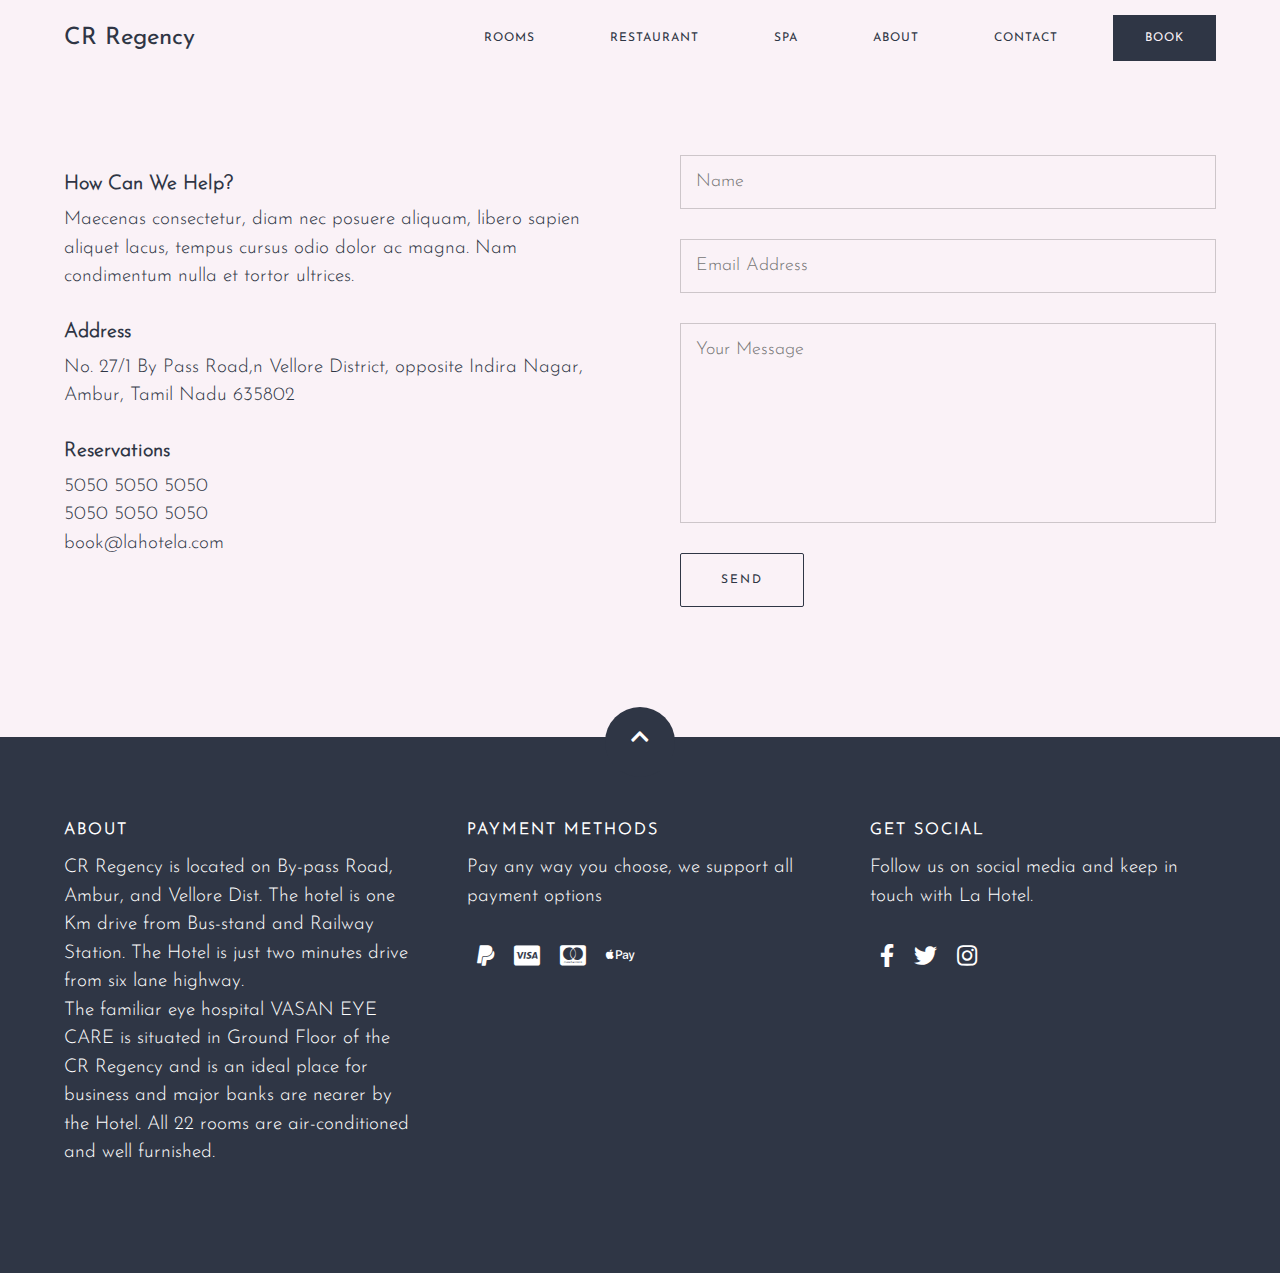
<file: cr regency/contact.html>
<!DOCTYPE html>
<html lang="en">

<head>
    <meta charset="UTF-8">
    <meta name="viewport" content="width=device-width, initial-scale=1.0">
    <title>Contact - CR Regency</title>
    <link rel="stylesheet" href="https://cdnjs.cloudflare.com/ajax/libs/font-awesome/5.14.0/css/all.min.css">
    <link rel="stylesheet" href="style.css">
    <link rel="icon" type="image" href="./images/crregencyicon.png">
</head>

<body>
    <!-- NAVBAR -->
    <div class="container">
        <nav class="navbar">
            <a class="logo" href="index.html">CR Regency</a>
            <input type="checkbox" id="check">
            <label for="check">
                <i class="fas fa-bars" id="open"></i>
                <i class="fas fa-times" id="close"></i>
            </label>
            <ul class="nav-list">
                <li class="nav-item"><a href="rooms.html" class="nav-link">Rooms</a></li>
                <li class="nav-item"><a href="restaurant.html" class="nav-link">Restaurant</a></li>
                <li class="nav-item"><a href="spa.html" class="nav-link">Spa</a></li>
                <li class="nav-item"><a href="about.html" class="nav-link">About</a></li>
                <li class="nav-item"><a href="contact.html" class="nav-link">Contact</a></li>
                <li class="nav-item"><a href="rooms.html" class="nav-link book-btn">Book</a></li>
            </ul>
        </nav>
    </div>

    <!-- CONTACT SECTION -->
    <section id="contact" class="contact">
        <div class="container">
            <div class="row">
                <div class="col-2">
                    <div>
                        <h3>How Can We Help?</h3>
                        <p>Maecenas consectetur, diam nec posuere aliquam, libero sapien aliquet lacus, tempus cursus
                            odio dolor ac magna. Nam condimentum nulla et tortor ultrices.</p>
                    </div>
                    <div>
                        <h3>Address</h3>
                        <p>No. 27/1 By Pass Road,n Vellore District, opposite Indira Nagar, Ambur, Tamil Nadu 635802</p>
                    </div>
                    <div>
                        <h3>Reservations</h3>
                        <p>5050 5050 5050</p>
                        <p>5050 5050 5050</p>
                        <p>book@lahotela.com</p>
                    </div>
                </div>
                <div class="col-2">
                    <form>
                        <input type="text" placeholder="Name" required>
                        <input type="email" placeholder="Email Address" required>
                        <textarea row="20" cols="20" placeholder="Your Message" required></textarea>
                        <button class="btn btn-white">Send</button>
                    </form>
                </div>
            </div>
        </div>
    </section>

    <!-- FOOTER SECTION -->
    <footer>
        <div class="container">
            <div class="back-to-top">
                <a href="#contact"><i class="fas fa-chevron-up"></i></a>
            </div>
            <div class="footer__content row">
                <div class="col-3">
                    <h4>About</h4>
                    <p>CR Regency is located on By-pass Road, Ambur, and Vellore Dist. The hotel is one Km drive from Bus-stand and Railway Station. The Hotel is just two minutes drive from six lane highway.

                        <br/>The familiar eye hospital VASAN EYE CARE is situated in Ground Floor of the CR Regency and is an ideal place for business and major banks are nearer by the Hotel.
                        
                        All 22 rooms are air-conditioned and well furnished.</p>
                </div>
                <div class="col-3">
                    <h4>Payment Methods</h4>
                    <p>Pay any way you choose, we support all payment options</p>
                    <ul class="payment-methods">
                        <li>
                            <a href="#">
                                <i class="fab fa-paypal"></i>
                            </a>
                        </li>
                        <li>
                            <a href="#">
                                <i class="fab fa-cc-visa"></i>
                            </a>
                        </li>
                        <li>
                            <a href="#">
                                <i class="fab fa-cc-mastercard"></i>
                            </a>
                        </li>
                        <li>
                            <a href="#">
                                <i class="fab fa-apple-pay"></i>
                            </a>
                        </li>
                    </ul>
                </div>
                <div class="col-3">
                    <h4>Get Social</h4>
                    <p>Follow us on social media and keep in touch with La Hotel.</p>
                    <ul class="social-icons">
                        <li>
                            <a href="#">
                                <i class="fab fa-facebook-f"></i>
                            </a>
                        </li>
                        <li>
                            <a href="#">
                                <i class="fab fa-twitter"></i>
                            </a>
                        </li>
                        <li>
                            <a href="#">
                                <i class="fab fa-instagram"></i>
                            </a>
                        </li>
                        <li>
                            <a href="#">
                                <i class="fab fa-tripadvisor"></i>
                            </a>
                        </li>
                    </ul>
                </div>
            </div>
        </div>
    </footer>
</body>

</html>
</file>
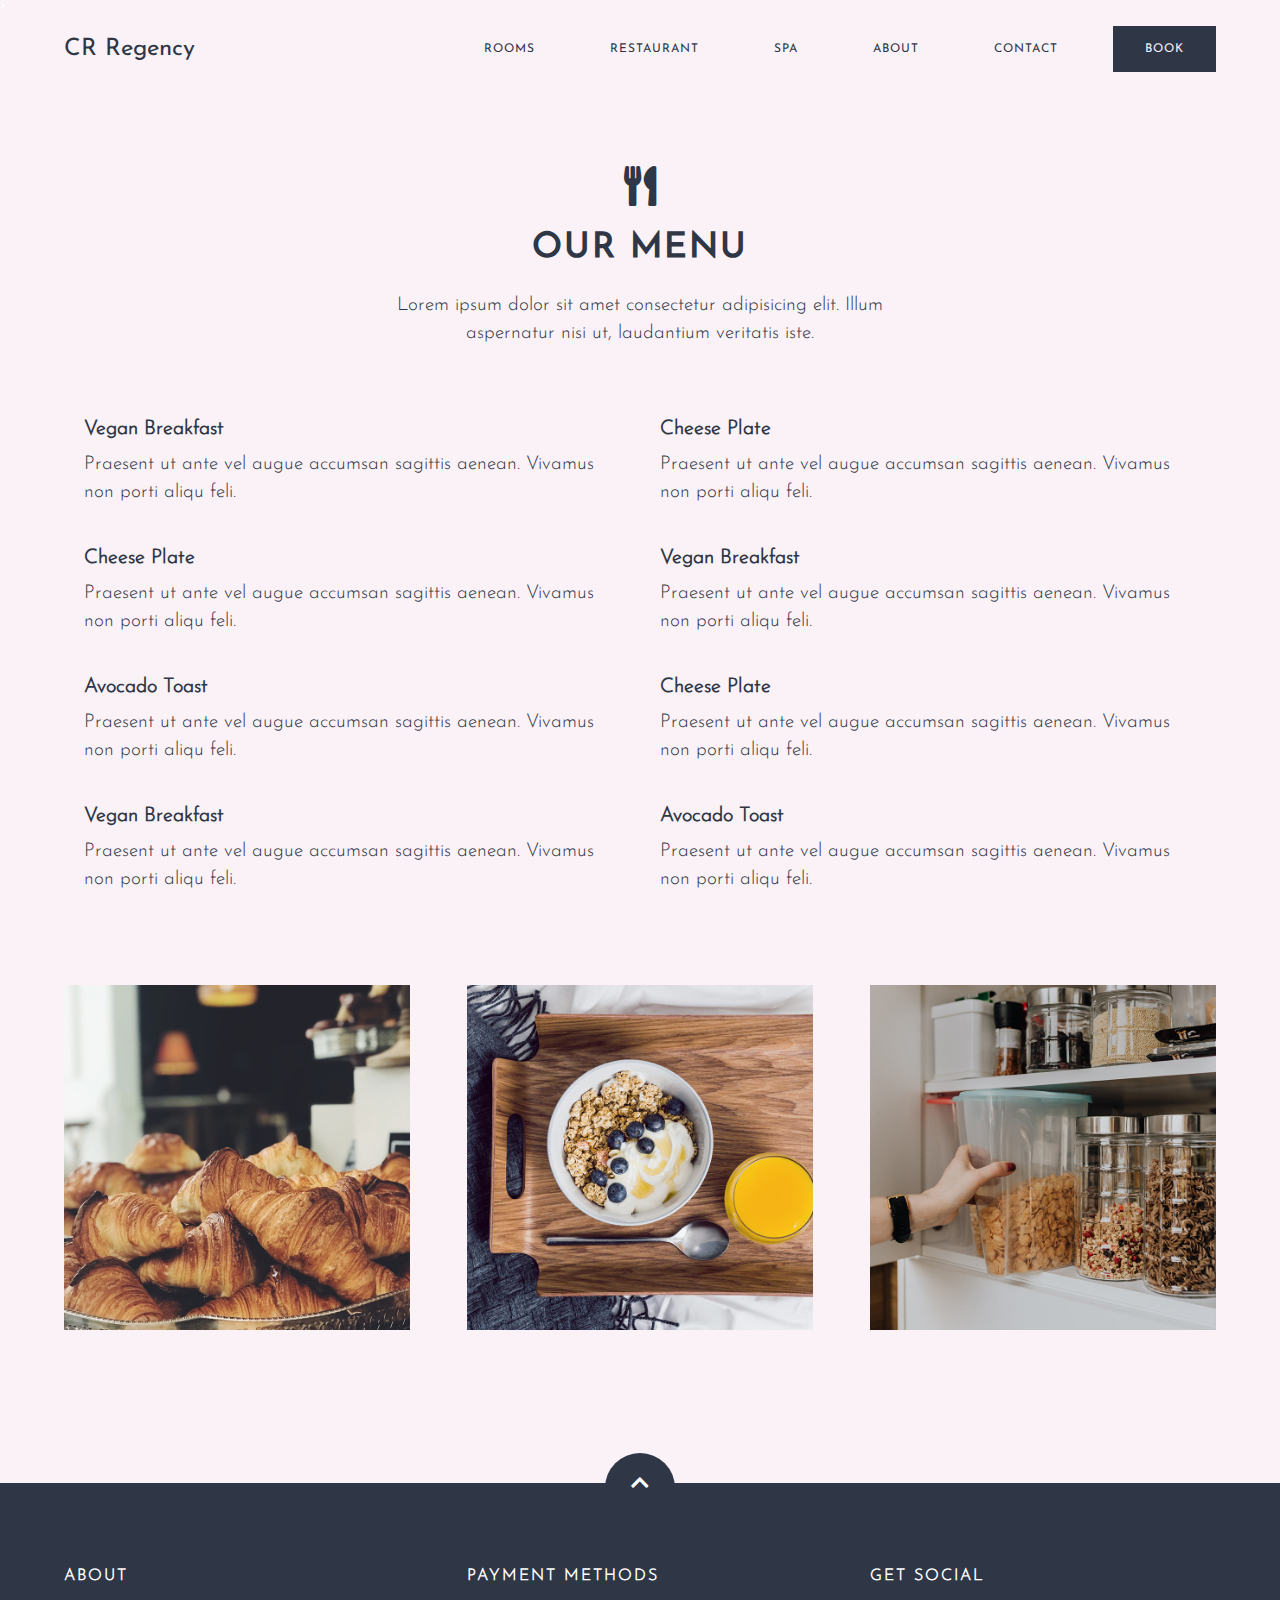
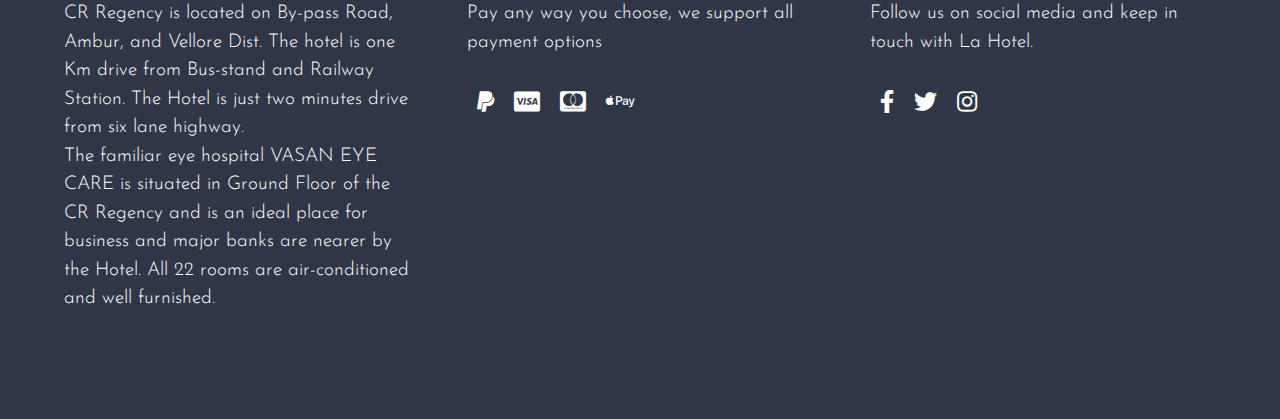
<file: cr regency/restaurant.html>
<!DOCTYPE html>
<html lang="en">

<head>
    <meta charset="UTF-8">
    <meta name="viewport" content="width=device-width, initial-scale=1.0">
    <title>Restaurant - CR Regency</title>
    <link rel="stylesheet" href="https://cdnjs.cloudflare.com/ajax/libs/font-awesome/5.14.0/css/all.min.css">>
    <link rel="stylesheet" href="style.css">
    <link rel="icon" type="image" href="./images/crregencyicon.png">
</head>

<body>
    <!-- NAVBAR -->
    <div class="container">
        <nav class="navbar">
            <a class="logo" href="index.html">CR Regency</a>
            <input type="checkbox" id="check">
            <label for="check">
                <i class="fas fa-bars" id="open"></i>
                <i class="fas fa-times" id="close"></i>
            </label>
            <ul class="nav-list">
                <li class="nav-item"><a href="rooms.html" class="nav-link">Rooms</a></li>
                <li class="nav-item"><a href="restaurant.html" class="nav-link">Restaurant</a></li>
                <li class="nav-item"><a href="spa.html" class="nav-link">Spa</a></li>
                <li class="nav-item"><a href="about.html" class="nav-link">About</a></li>
                <li class="nav-item"><a href="contact.html" class="nav-link">Contact</a></li>
                <li class="nav-item"><a href="rooms.html" class="nav-link book-btn">Book</a></li>
            </ul>
        </nav>
    </div>

    <!-- MENU SECTION -->
    <section id="our-menu" class="our-menu">
        <div class="container">
            <div class="menu-header">
                <i class="fas fa-utensils"></i>
                <h2 class="headline">Our Menu</h2>
                <p>Lorem ipsum dolor sit amet consectetur adipisicing elit. Illum aspernatur nisi ut, laudantium
                    veritatis
                    iste.</p>
            </div>
            <div class="menu-table">
                <div class="row">
                    <div class="col-2">
                        <div>
                            <h3>Vegan Breakfast</h3>
                            <p>Praesent ut ante vel augue accumsan sagittis aenean. Vivamus non porti aliqu feli.</p>
                        </div>
                        <div>
                            <h3>Cheese Plate</h3>
                            <p>Praesent ut ante vel augue accumsan sagittis aenean. Vivamus non porti aliqu feli.</p>
                        </div>
                        <div>
                            <h3>Avocado Toast</h3>
                            <p>Praesent ut ante vel augue accumsan sagittis aenean. Vivamus non porti aliqu feli.</p>
                        </div>
                        <div>
                            <h3>Vegan Breakfast</h3>
                            <p>Praesent ut ante vel augue accumsan sagittis aenean. Vivamus non porti aliqu feli.</p>
                        </div>
                    </div>
                    <div class="col-2">
                        <div>
                            <h3>Cheese Plate</h3>
                            <p>Praesent ut ante vel augue accumsan sagittis aenean. Vivamus non porti aliqu feli.</p>
                        </div>
                        <div>
                            <h3>Vegan Breakfast</h3>
                            <p>Praesent ut ante vel augue accumsan sagittis aenean. Vivamus non porti aliqu feli.</p>
                        </div>
                        <div>
                            <h3>Cheese Plate</h3>
                            <p>Praesent ut ante vel augue accumsan sagittis aenean. Vivamus non porti aliqu feli.</p>
                        </div>
                        <div>
                            <h3>Avocado Toast</h3>
                            <p>Praesent ut ante vel augue accumsan sagittis aenean. Vivamus non porti aliqu feli.</p>
                        </div>
                    </div>
                </div>
            </div>
            <div class="menu-gallery">
                <div class="row">
                    <div class="col-3">
                        <img src="images/menu-gallery-1.jpg" alt="menu-image">
                    </div>
                    <div class="col-3">
                        <img src="images/menu-gallery-2.jpg" alt="menu-image">
                    </div>
                    <div class="col-3">
                        <img src="images/menu-gallery-3.jpg" alt="menu-image">
                    </div>
                </div>
            </div>
        </div>
    </section>

    <!-- FOOTER SECTION -->
    <footer>
        <div class="container">
            <div class="back-to-top">
                <a href="#our-menu"><i class="fas fa-chevron-up"></i></a>
            </div>
            <div class="footer__content row">
                <div class="col-3">
                    <h4>About</h4>
                    <p>CR Regency is located on By-pass Road, Ambur, and Vellore Dist. The hotel is one Km drive from Bus-stand and Railway Station. The Hotel is just two minutes drive from six lane highway.

                        <br/>The familiar eye hospital VASAN EYE CARE is situated in Ground Floor of the CR Regency and is an ideal place for business and major banks are nearer by the Hotel.
                        
                        All 22 rooms are air-conditioned and well furnished.</p>
                </div>
                <div class="col-3">
                    <h4>Payment Methods</h4>
                    <p>Pay any way you choose, we support all payment options</p>
                    <ul class="payment-methods">
                        <li>
                            <a href="#">
                                <i class="fab fa-paypal"></i>
                            </a>
                        </li>
                        <li>
                            <a href="#">
                                <i class="fab fa-cc-visa"></i>
                            </a>
                        </li>
                        <li>
                            <a href="#">
                                <i class="fab fa-cc-mastercard"></i>
                            </a>
                        </li>
                        <li>
                            <a href="#">
                                <i class="fab fa-apple-pay"></i>
                            </a>
                        </li>
                    </ul>
                </div>
                <div class="col-3">
                    <h4>Get Social</h4>
                    <p>Follow us on social media and keep in touch with La Hotel.</p>
                    <ul class="social-icons">
                        <li>
                            <a href="#">
                                <i class="fab fa-facebook-f"></i>
                            </a>
                        </li>
                        <li>
                            <a href="#">
                                <i class="fab fa-twitter"></i>
                            </a>
                        </li>
                        <li>
                            <a href="#">
                                <i class="fab fa-instagram"></i>
                            </a>
                        </li>
                        <li>
                            <a href="#">
                                <i class="fab fa-tripadvisor"></i>
                            </a>
                        </li>
                    </ul>
                </div>
            </div>
        </div>
    </footer>
</body>

</html>
</file>
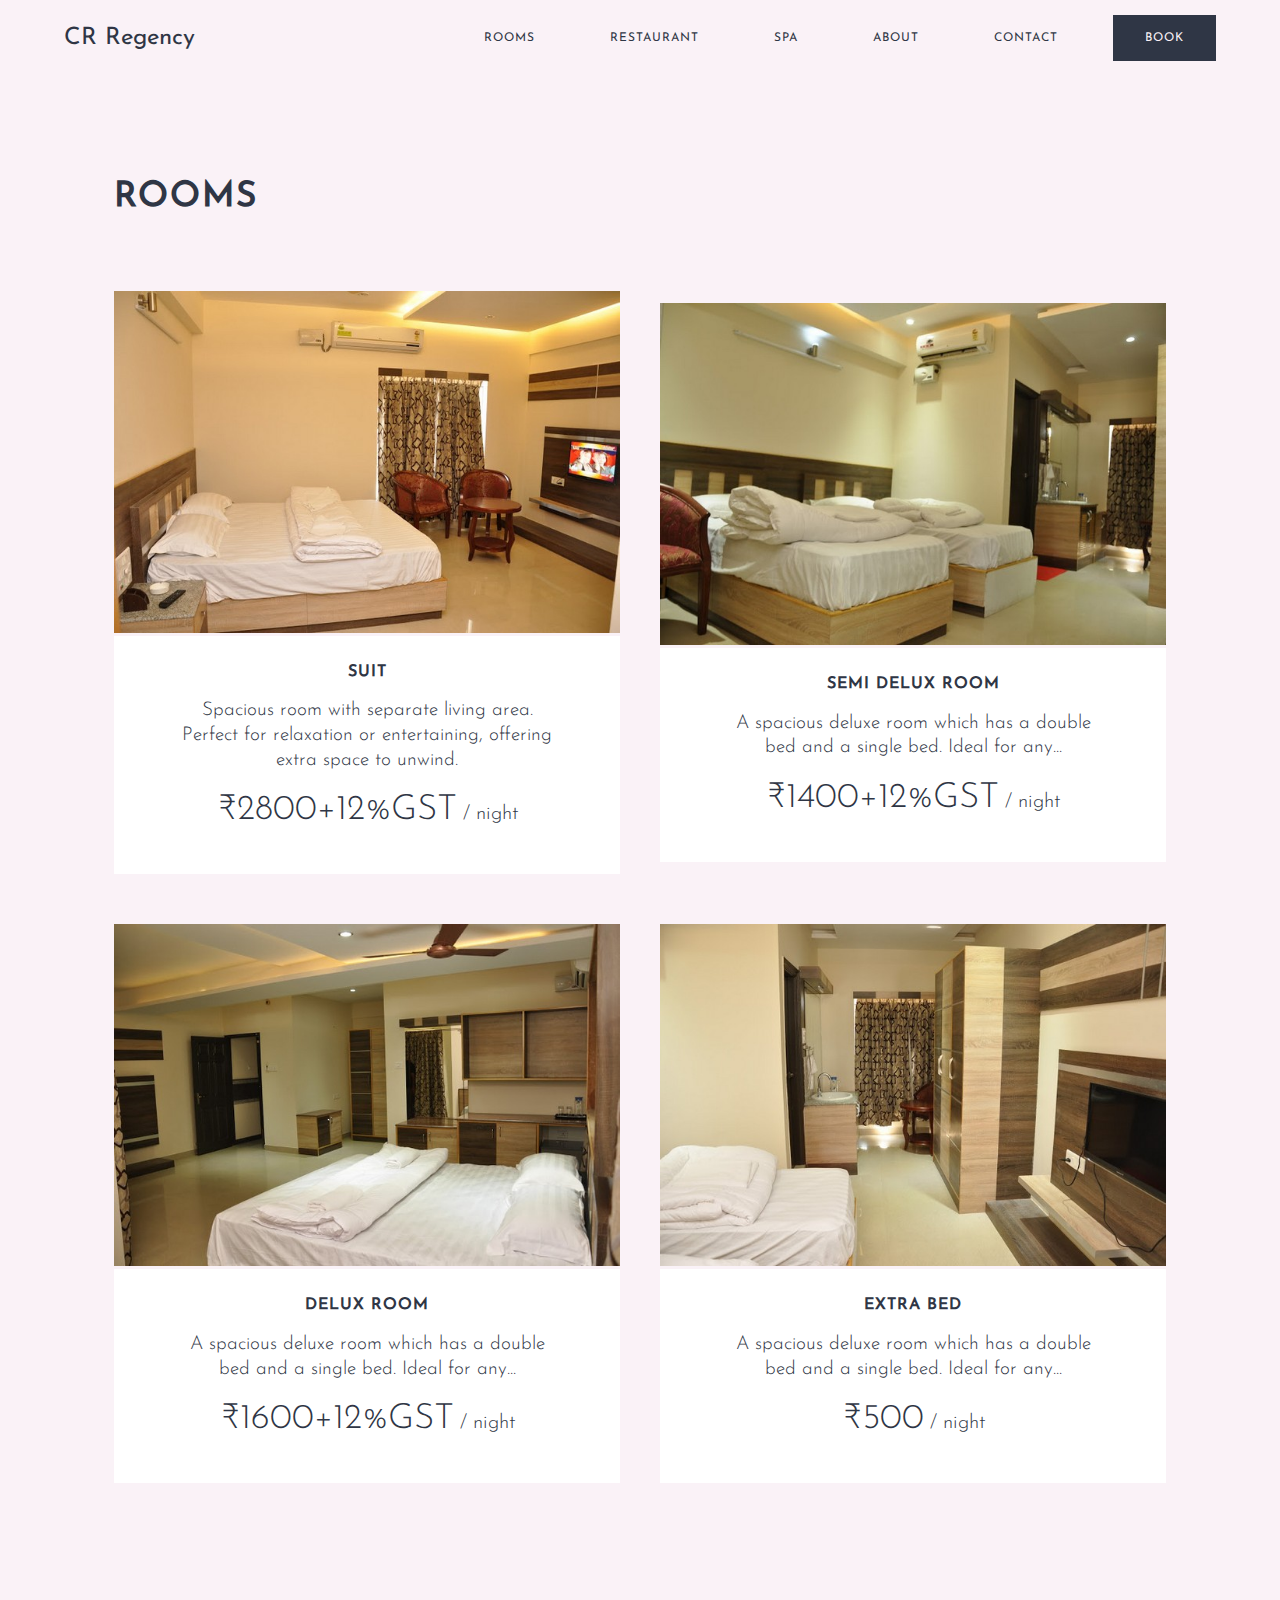
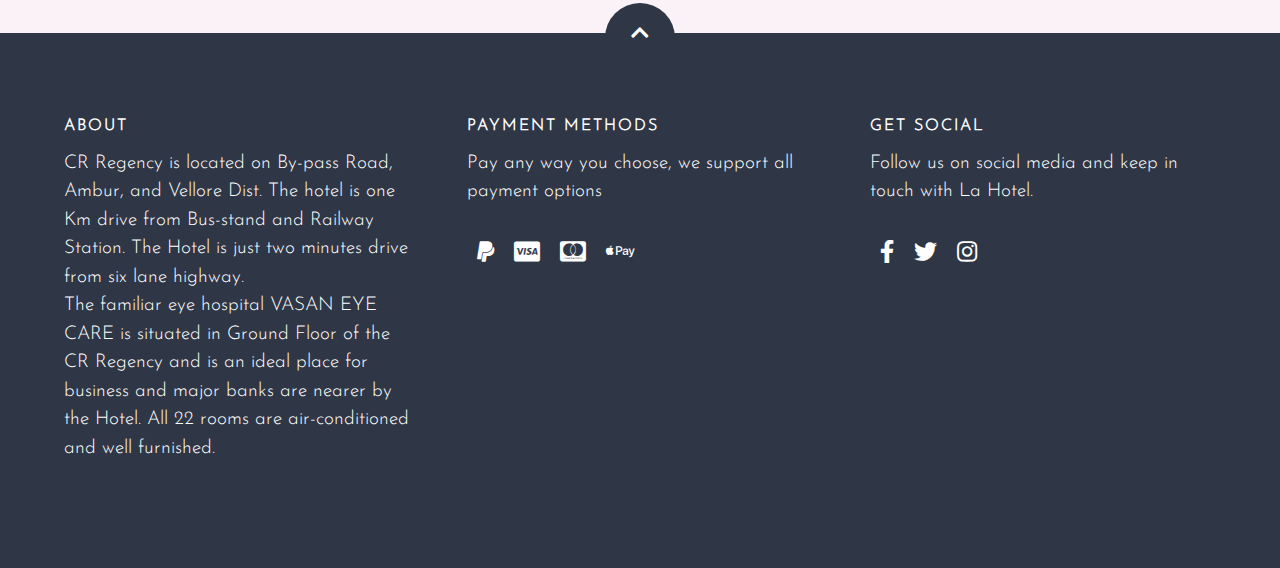
<file: cr regency/rooms.html>
<!DOCTYPE html>
<html lang="en">

<head>
    <meta charset="UTF-8">
    <meta name="viewport" content="width=device-width, initial-scale=1.0">
    <title>Rooms - CR Regency</title>
    <link rel="stylesheet" href="https://cdnjs.cloudflare.com/ajax/libs/font-awesome/5.14.0/css/all.min.css">
    <link rel="stylesheet" href="style.css">
    <link rel="icon" type="image" href="./images/crregencyicon.png">
</head>

<body>
    <!-- NAVBAR -->
    <div class="container">
        <nav class="navbar">
            <a class="logo" href="index.html">CR Regency</a>
            <input type="checkbox" id="check">
            <label for="check">
                <i class="fas fa-bars" id="open"></i>
                <i class="fas fa-times" id="close"></i>
            </label>
            <ul class="nav-list">
                <li class="nav-item"><a href="rooms.html" class="nav-link">Rooms</a></li>
                <li class="nav-item"><a href="restaurant.html" class="nav-link">Restaurant</a></li>
                <li class="nav-item"><a href="spa.html" class="nav-link">Spa</a></li>
                <li class="nav-item"><a href="about.html" class="nav-link">About</a></li>
                <li class="nav-item"><a href="contact.html" class="nav-link">Contact</a></li>
                <li class="nav-item"><a href="rooms.html" class="nav-link book-btn">Book</a></li>
            </ul>
        </nav>
    </div>

    <!-- ROOMS LIST -->
    <section id="rooms-list" class="rooms-list">
        <div class="container container-medium">
            <div class="row row-2">
                <h2>Rooms</h2>
                
            </div>
            <div class="row">
                <div class="col-2">
                    <div class="room-image">
                        <img src="./images/crregencysuitroom.jpg" alt="room">
                    </div>
                    <div class="room-info">
                        <div>
                            <h4>Suit</h4>
                            <p>Spacious room with separate living area. Perfect for relaxation or entertaining, offering
                                extra space to unwind.
                            </p>
                            <p class="price"><span>₹2800+12%GST</span> / night</p>
                            
                        </div>
                    </div>
                </div>
                <div class="col-2">
                    <div class="room-image">
                        <img src="images/crregencysemiroom.jpg" alt="room">
                    </div>
                    <div class="room-info">
                        <div>
                            <h4>Semi Delux Room</h4>
                            <p>A spacious deluxe room which has a double bed and a single bed. Ideal for any...</p>
                            <p class="price"><span>₹1400+12%GST</span> / night</p>
                            
                        </div>
                    </div>
                </div>
            </div>
            <div class="row">
                <div class="col-2">
                    <div class="room-image">
                        <img src="images/crregencydeluxroom.jpg" alt="room">
                    </div>
                    <div class="room-info">
                        <div>
                            <h4>Delux Room</h4>
                            <p>A spacious deluxe room which has a double bed and a single bed. Ideal for any...</p>
                            <p class="price"><span>₹1600+12%GST</span> / night</p>
                            
                        </div>
                    </div>
                </div>
                <div class="col-2">
                    <div class="room-image">
                        <img src="images/crregencyextrabed.jpg" alt="room">
                    </div>
                    <div class="room-info">
                        <div>
                            <h4>Extra Bed</h4>
                            <p>A spacious deluxe room which has a double bed and a single bed. Ideal for any...</p>
                            <p class="price"><span>₹500</span> / night</p>
                            
                        </div>
                    </div>
                </div>
            </div>
        </div>
    </section>

    <!-- FOOTER SECTION -->
    <footer>
        <div class="container">
            <div class="back-to-top">
                <a href="#rooms-list"><i class="fas fa-chevron-up"></i></a>
            </div>
            <div class="footer__content row">
                <div class="col-3">
                    <h4>About</h4>
                    <p>CR Regency is located on By-pass Road, Ambur, and Vellore Dist. The hotel is one Km drive from Bus-stand and Railway Station. The Hotel is just two minutes drive from six lane highway.

                        <br/>The familiar eye hospital VASAN EYE CARE is situated in Ground Floor of the CR Regency and is an ideal place for business and major banks are nearer by the Hotel.
                        
                        All 22 rooms are air-conditioned and well furnished.</p>
                </div>
                <div class="col-3">
                    <h4>Payment Methods</h4>
                    <p>Pay any way you choose, we support all payment options</p>
                    <ul class="payment-methods">
                        <li>
                            <a href="#">
                                <i class="fab fa-paypal"></i>
                            </a>
                        </li>
                        <li>
                            <a href="#">
                                <i class="fab fa-cc-visa"></i>
                            </a>
                        </li>
                        <li>
                            <a href="#">
                                <i class="fab fa-cc-mastercard"></i>
                            </a>
                        </li>
                        <li>
                            <a href="#">
                                <i class="fab fa-apple-pay"></i>
                            </a>
                        </li>
                    </ul>
                </div>
                <div class="col-3">
                    <h4>Get Social</h4>
                    <p>Follow us on social media and keep in touch with La Hotel.</p>
                    <ul class="social-icons">
                        <li>
                            <a href="#">
                                <i class="fab fa-facebook-f"></i>
                            </a>
                        </li>
                        <li>
                            <a href="#">
                                <i class="fab fa-twitter"></i>
                            </a>
                        </li>
                        <li>
                            <a href="#">
                                <i class="fab fa-instagram"></i>
                            </a>
                        </li>
                        <li>
                            <a href="#">
                                <i class="fab fa-tripadvisor"></i>
                            </a>
                        </li>
                    </ul>
                </div>
            </div>
        </div>
    </footer>
</body>

</html>
</file>
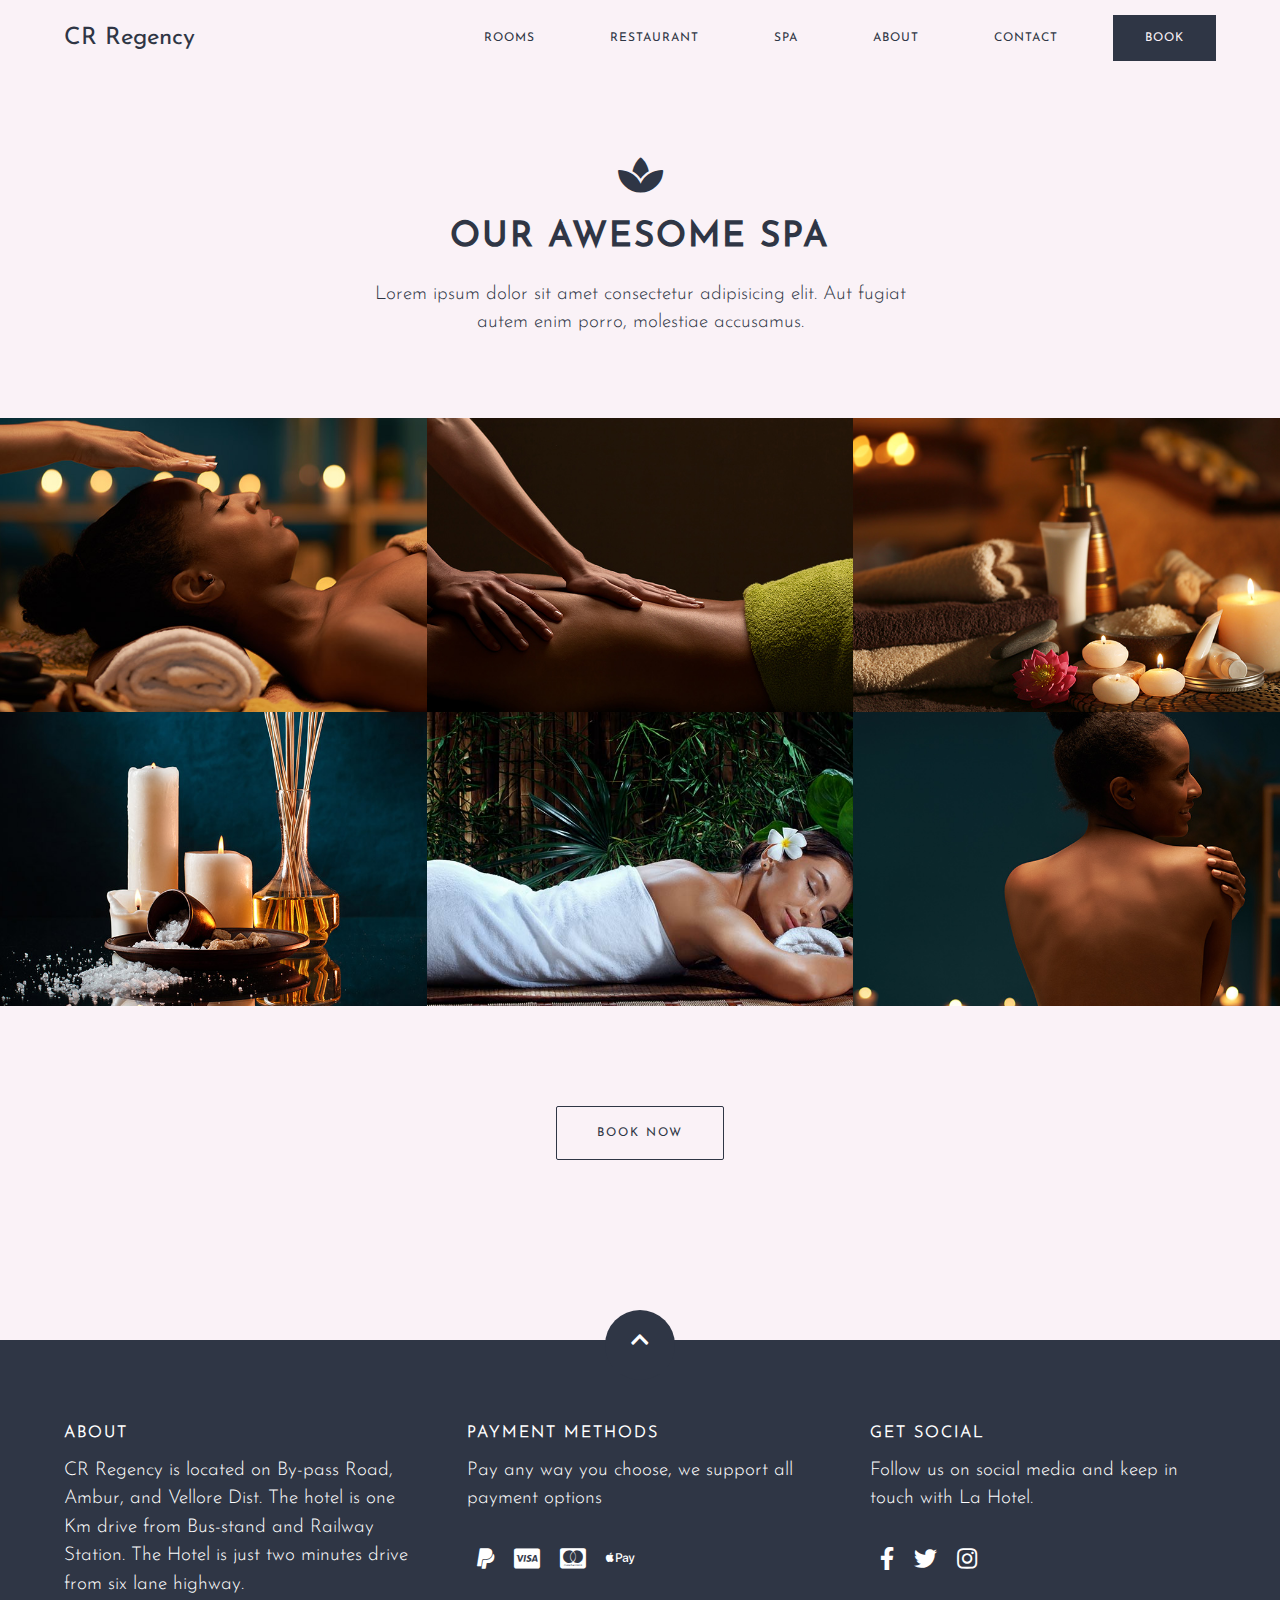
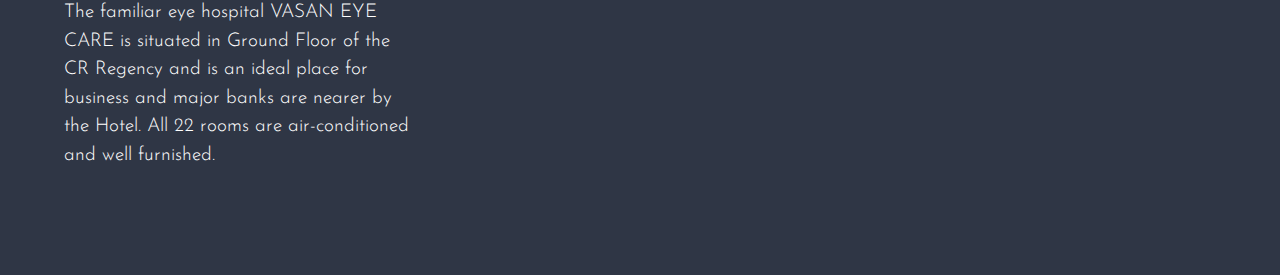
<file: cr regency/spa.html>
<!DOCTYPE html>
<html lang="en">

<head>
    <meta charset="UTF-8">
    <meta name="viewport" content="width=device-width, initial-scale=1.0">
    <title>Spa - CR Regency</title>
    <link rel="stylesheet" href="https://cdnjs.cloudflare.com/ajax/libs/font-awesome/5.14.0/css/all.min.css">
    <link rel="stylesheet" href="style.css">
    <link rel="icon" type="image" href="./images/crregencyicon.png">
</head>

<body>
    <!-- NAVBAR -->
    <div class="container">
        <nav class="navbar">
            <a class="logo" href="index.html">CR Regency</a>
            <input type="checkbox" id="check">
            <label for="check">
                <i class="fas fa-bars" id="open"></i>
                <i class="fas fa-times" id="close"></i>
            </label>
            <ul class="nav-list">
                <li class="nav-item"><a href="rooms.html" class="nav-link">Rooms</a></li>
                <li class="nav-item"><a href="restaurant.html" class="nav-link">Restaurant</a></li>
                <li class="nav-item"><a href="spa.html" class="nav-link">Spa</a></li>
                <li class="nav-item"><a href="about.html" class="nav-link">About</a></li>
                <li class="nav-item"><a href="contact.html" class="nav-link">Contact</a></li>
                <li class="nav-item"><a href="rooms.html" class="nav-link book-btn">Book</a></li>
            </ul>
        </nav>
    </div>

    <!-- SPA SECTION -->
    <section id="section-spa" class="section-spa">
        <div class="container">
            <div class="spa-header">
                <i class="fas fa-spa"></i>
                <h2 class="headline">Our Awesome Spa</h2>
                <p>Lorem ipsum dolor sit amet consectetur adipisicing elit. Aut fugiat autem enim porro, molestiae
                    accusamus.</p>
            </div>
        </div>
        <div class="spa-gallery">
            <div class="row">
                <div class="col-3">
                    <img src="images/spa.jpg" alt="spa-image">
                </div>
                <div class="col-3">
                    <img src="images/spa-img-2.jpg" alt="spa-image">
                </div>
                <div class="col-3">
                    <img src="images/spa-img-3.jpg" alt="spa-image">
                </div>
            </div>
            <div class="row">
                <div class="col-3">
                    <img src="images/spa-img-4.jpg" alt="spa-image">
                </div>
                <div class="col-3">
                    <img src="images/spa-img-5.jpg" alt="spa-image">
                </div>
                <div class="col-3">
                    <img src="images/spa-img-6.jpg" alt="spa-image">
                </div>
            </div>
        </div>
        <div class="button-container container">
            <button class="btn btn-white">Book Now</button>
        </div>
    </section>

    <!-- FOOTER SECTION -->
    <footer>
        <div class="container">
            <div class="back-to-top">
                <a href="#section-spa"><i class="fas fa-chevron-up"></i></a>
            </div>
            <div class="footer__content row">
                <div class="col-3">
                    <h4>About</h4>
                    <p>CR Regency is located on By-pass Road, Ambur, and Vellore Dist. The hotel is one Km drive from Bus-stand and Railway Station. The Hotel is just two minutes drive from six lane highway.

                        <br/>The familiar eye hospital VASAN EYE CARE is situated in Ground Floor of the CR Regency and is an ideal place for business and major banks are nearer by the Hotel.
                        
                        All 22 rooms are air-conditioned and well furnished.</p>
                </div>
                <div class="col-3">
                    <h4>Payment Methods</h4>
                    <p>Pay any way you choose, we support all payment options</p>
                    <ul class="payment-methods">
                        <li>
                            <a href="#">
                                <i class="fab fa-paypal"></i>
                            </a>
                        </li>
                        <li>
                            <a href="#">
                                <i class="fab fa-cc-visa"></i>
                            </a>
                        </li>
                        <li>
                            <a href="#">
                                <i class="fab fa-cc-mastercard"></i>
                            </a>
                        </li>
                        <li>
                            <a href="#">
                                <i class="fab fa-apple-pay"></i>
                            </a>
                        </li>
                    </ul>
                </div>
                <div class="col-3">
                    <h4>Get Social</h4>
                    <p>Follow us on social media and keep in touch with La Hotel.</p>
                    <ul class="social-icons">
                        <li>
                            <a href="#">
                                <i class="fab fa-facebook-f"></i>
                            </a>
                        </li>
                        <li>
                            <a href="#">
                                <i class="fab fa-twitter"></i>
                            </a>
                        </li>
                        <li>
                            <a href="#">
                                <i class="fab fa-instagram"></i>
                            </a>
                        </li>
                        <li>
                            <a href="#">
                                <i class="fab fa-tripadvisor"></i>
                            </a>
                        </li>
                    </ul>
                </div>
            </div>
        </div>
    </footer>
</body>

</html>
</file>
<file: cr regency/style.css>
*,
*::before,
*::after {
    margin: 0;
    padding: 0;
    box-sizing: border-box;
}

@font-face {
    font-family: "Herr Von Muellerhoff";
    src: url("textfont/HerrVonMuellerhoff-Regular.ttf") format("truetype");
}

@font-face {
    font-family: "Josefin Sans Regular";
    src: url("textfont/JosefinSans-Regular.ttf") format("truetype");
}

@font-face {
    font-family: "Josefin Sans Light";
    src: url("textfont/JosefinSans-Light.ttf") format("truetype");
}

@font-face {
    font-family: "SourceSansPro Regular";
    src: url("textfont/SourceSansPro-Regular.ttf") format("truetype");
}

:root {
    --main-font-1: "Josefin Sans Regular", sans-serif;
    --main-font-2: "Josefin Sans Light", sans-serif;
    --secondary-font: "SourceSansPro Regular", sans-serif;
    --main-color: #2F3645;
    --white-pinkish-color : #FAF2F7;
    --white-color: #fff;
}

/* BASIC STYLES */

html {
    color: var(--white-color);
    font-size: 10px;
    font-family: var(--main-font-1);
    scroll-behavior: smooth;
}

body {
    background-color: var(--white-pinkish-color);
}

main img {
    width: 100%;
}

section {
    padding: 8rem 0;
}

a {
    text-decoration: none;
}

p {
    font-size: 1.9rem;
    font-family: var(--main-font-2);
    line-height: 1.5;
    font-weight: 200;
}

ul {
    list-style: none;
}

h2 {
    font-size: 3.5rem;
    margin: 2rem 0;
    line-height: 1.3;
}

h3 {
    font-size: 2rem;
    margin-bottom: 1.2rem;
}

h4 {
    font-size: 1.6rem;
    font-weight: 700;
    margin-bottom: 1.6rem;
}

h2, h4 {
    text-transform: uppercase;
    letter-spacing: .2rem;
}

/* BASIC & REUSABLE CLASSES */

.heading-text {
    text-align: center;
    position: relative;
}

.heading-text::after {
    content: '';
    display: block;
    width: 10rem;
    height: .2rem;
    background-color: var(--main-color);
    margin: 0 auto;
    margin-top: 3rem;
}

.text-green {
    color: var(--main-color);
}

.text-white {
    color: var(--white-color);
}

.container {
    width: 100%;
    max-width: 120rem;
    padding: 0 2.4rem;
    margin: 0 auto;
}

.container-medium {
    max-width: 110rem;
}


.parking{
    width: 100%;
}

.row {
    display: flex;
    align-items: center;
}

.col-2 {
    margin-bottom: 5rem;
    flex-basis: 50%;
    min-width: 30rem;
}

.col-3 {
    flex-basis: 30%;
    min-width: 25rem;
    margin-bottom: 5rem;
}

.padding-right {
    padding-right: 8rem;
}

.text-box {
    width: 100%;
    max-width: 40rem;
}

.text-box p {
    margin: 4rem 0;
}

/* BUTTONS */

.btn {
    display: inline-block;
    background: transparent;
    border: .1rem solid var(--white-color);
    border-radius: .2rem;
    cursor: pointer;
    outline: none;
    padding: 2rem 4rem;
    text-transform: uppercase;
    font-family: inherit;
    font-size: 1.2rem;
    font-weight: 400;
    letter-spacing: .2rem;
    overflow: hidden;
    position: relative;
}

.btn-green {
    color: var(--white-color);
    transition: color .5s;
    z-index: 100;
}

.btn-white {
    border: 1px solid var(--main-color);
    color: var(--main-color);
    transition: color .5s;
    z-index: 100;
}

.btn-green::before,
.btn-white::before {
    content: '';
    position: absolute;
    top: 0;
    left: -10%;
    width: 0;
    height: 100%;
    transform: skewX(25deg);
    z-index: -1;
    transition: width .7s;
}

.btn-green::before {
    background-color: var(--white-color);
}

.btn-white::before {
    background-color: var(--main-color);
}

.btn-green:hover{
    color: var(--main-color);
}

.btn-white:hover {
    color: var(--white-color);
}

.btn-green:hover::before,
.btn-white:hover::before {
    width: 120%;
}

/* HEADER */

header {
    height: 100vh;
}

.navbar {
    background-color: var(--white-pinkish-color   );
    display: flex;
    justify-content: space-between;
    align-items: center;
    padding: 2rem 0;
    height: 7.5rem;
}

.logo {
    font-family: var(--main-font-1);
    font-size: 2.4rem;
    color: var(--main-color);
}

.nav-list {
    display: flex;
}

.nav-item:not(:last-child) {
    margin-right: 3.5rem;
}

.nav-link {
    border: none;
    outline: none;
    text-transform: uppercase;
    font-size: 1.2rem;
    color: var(--main-color);
    letter-spacing: .1rem;
    padding: 1rem 2rem;
    position: relative;
}

.nav-link::before {
    content: '';
    position: absolute;
    left: 0;
    bottom: 0;
    height: .2rem;
    width: 100%;
    background-color: rgba(69, 93, 88, 0.65);
    transform: scaleX(0);
    transform-origin: right;
    transition: transform .4s linear; 
}

.nav-link:hover::before {
    transform: scaleX(1);
    transform-origin: left;
}

label {
    display: none;
}

label #open,
label #close {
    color: var(--main-color);
    font-size: 2.2rem;
    line-height: 8rem;
    cursor: pointer;
    display: none;
}

label #close {
    color: var(--white-pinkish-color);
}

#check {
    display: none;
}

.book-btn {
    border: .2rem solid transparent;
    background-color: var(--main-color);
    color: var(--white-pinkish-color);
    padding: 1.5rem 3rem;
    transition: all .3s ease;
}

.book-btn:hover {
    background-color: transparent;
    border: .2rem solid var(--main-color);
    color: var(--main-color);
}

.book-btn:hover::before {
    transform: scaleX(0);
}

.hero {
    background-image: linear-gradient(to right bottom,#4f628abf , rgb(69, 93, 88, 0.5)), url("https://www.crregency.com/images/andal.png");
    background-size: cover;
    background-position: center;
    height: calc(100vh - 7.5rem);
    clip-path: polygon(0 0, 100% 0, 100% 75vh, 0 100%);
    position: relative;
}

.hero__text-box {
    position: absolute;
    top: 50%;
    transform: translateY(-50%);
}

.hero__text {
    text-transform: uppercase;
    color: var(--white-color);
    font-size: 5.4rem;
    letter-spacing: .2rem;
    line-height: 1.4;
    margin-bottom: 5rem;
}

.hero__text span {
    display: block;
}

/* INFO SECTION */

.info-text {
    margin-bottom: 3rem;
    font-family: var(--main-font-2);
}

.image-group img {
    width: 100%;
}

.image-group {
    display: grid;
    grid-template-columns: repeat(2, 1fr);
    column-gap: 1.5rem;
}

/* ROOMS SECTION */

.rooms {
    background-color: var(--main-color);
}

/* RESTAURANT SECTION */

.restaurant {
    color: var(--main-color);
}

/* SPA SECTION */

.spa {
    background-color: var(--main-color);
}

/* TESTIMONIALS SECTION */

.testimonials {
    color: var(--main-color);
    padding: 5rem 0;
}

.fas.fa-quote-left {
    font-size: 3.4rem;
}

.slider-box {
    text-align: center;
    padding: 4rem 2rem;
}

.slider-box img {
    width: 5rem;
    margin-top: 2rem;
    border-radius: 50%;
    margin: 0 auto;
}

.slider-box p {
    margin: 3rem 0;
}

.slider-box h3 {
    margin: 1.5rem 0;
    font-size: 1.8rem;
}

.slider {
    max-width: 60rem;
    margin: 0 auto;
}

.rating {
    margin: 3rem 0;
}

.fa-star {
    color: #ffba00;
}

/* FOOTER SECTION */

footer {
    background-color: var(--main-color);
    font-family: var(--main-font-2);
    padding: 7rem 0 4rem;
    position: relative;
}

.back-to-top {
    text-align: center;
    background-color: var(--main-color);
    border-radius: 50%;
    position: absolute;
    top: -3rem;
    left: 50%;
    width: 7rem;
    height: 7rem;
    transform: translateX(-50%);
}

.back-to-top i {
    display: block;
    color: var(--white-color);
    font-size: 2rem;
    padding: 2rem;
    animation-name: showsUp;
    animation-duration: 2s;
    animation-iteration-count: infinite;
}

.footer__content {
    align-items: flex-start;
    justify-content: space-between;
    padding: 1.5rem 0;
}

.social-icons,
.payment-methods {
    margin-top: 2.5rem;
    display: flex;
}

.social-icons i,
.payment-methods i {
    font-size: 2.3rem;
    color: var(--white-color);
    padding: .8rem 1rem;
}

.footer__content a:hover {
    opacity: .5;
}

/*                    ROOMS PAGE                   */

.rooms-list {
    color: var(--main-color);
    padding: 0;
    padding-bottom: 10rem;
}

.row-2 {
    justify-content: space-between;
    flex-wrap: wrap;
    margin: 8rem auto 5rem;
    flex-direction: row !important;
}

.rooms-list select {
    padding: .6rem;
    border: .1rem solid var(--main-color);
    outline: none;
    background: transparent;
    font-family: var(--main-font-1);
}

.rooms-list img,
.our-menu img {
    width: 100%;
}

.rooms-list .col-2:not(:last-child) {
    margin-right: 4rem;
}

.room-info {
    text-align: center;
    padding: 1rem;
    background-color: var(--white-color);
}

.room-info div {
    max-width: 40rem;
    margin: 0 auto;
    padding: 1.5rem;
}

.room-info h4 {
    letter-spacing: 1px;
    line-height: 1.4;
}

.room-info p {
    line-height: 1.3;
    font-family: var(--main-font-2);
}

.room-info a {
    color: var(--main-color);
    border-bottom: 1px solid var(--main-color);
    font-size: 1.5rem;
    font-weight: 700;
    text-transform: uppercase;
    letter-spacing: 1px;
    padding-bottom: .5rem;
}

.price {
    font-size: 2rem;
    margin: 1.5rem;
}

.price span {
    font-size: 3.5rem;
}

/*                    RESTAURANT PAGE                   */

.our-menu {
    color: var(--main-color);
    font-family: var(--main-font-2);
    padding-bottom: 10rem;
}

.our-menu .row {
    justify-content: space-between;
}

.menu-header,
.spa-header {
    text-align: center;
    max-width: 57rem;
    width: 100%;
    margin: auto;
    margin-bottom: 5rem;
}

.menu-header h2 {
    font-family: var(--main-font-1);
}

.menu-table .col-2 {
    padding: 2rem 2rem 0 2rem;
}

.menu-table .col-2 div {
    margin-bottom: 4rem;
}

/*                    ABOUT PAGE                   */

.excellent-service {
    background: url("images/excellent-img.jpg") center no-repeat;
    background-size: cover;
    min-height: 65vh;
}

.excellent-service .container {
    display: flex;
    align-items: center;
    justify-content: center;
    text-align: center;
}

.headlines {
    padding-top: 5rem;
}

.sub-headline {
    font-size: 8.5rem;
    font-family: "Herr Von Muellerhoff", cursive;
    color: #55917f;
    font-weight: 100;
    line-height: .4;
    letter-spacing: 2px;
    text-transform: capitalize;
}

.sub-headline::first-letter {
    text-transform: uppercase;
    font-size: 10.3rem;
}

.features .row {
    justify-content: space-between;
}

.features {
    background-color: var(--main-color);
}

.features i {
    color: #ce8571;
    font-size: 2.8rem;
    margin-bottom: 1.5rem;
}

.features h4 {
    text-transform: capitalize;
    font-weight: 500;
    font-size: 2rem;
    letter-spacing: 0;
}

.features p {
    font-family: var(--main-font-2);
}

.brands {
    padding: 5rem 0;
}

.brands .slider-box img {
    width: 20rem;
    margin-top: 2rem;
    border-radius: none;
    margin: 0 auto;
}

/*                     CONTACT PAGE                   */

.contact {
    color: var(--main-color);
}

.contact h3 {
    font-family: var(--main-font-2);
}

.contact .col-2:first-child {
    margin-right: 8rem;
}

.contact .col-2 div {
    margin-bottom: 3rem;
}

.contact input, textarea {
    display: block;
    width: 100%;
    background: transparent;
    border: 1px solid rgba(0,0,0,.18);
    outline: none;
    padding: 1.7rem 1.5rem;
    font-family: var(--main-font-2);
    font-size: 1.8rem;
    margin-bottom: 3rem;
    transition: all .5s;
}

textarea {
    resize: none;
    height: 20rem;
}

/*                    SPA PAGE                   */

.spa-header {
    color: var(--main-color);
    margin-bottom: 8rem;
}

.spa-header .headline {
    color: var(--main-color);
}

.section-spa .col-3 img {
    width: 100%;
    transform: scale(1.15);
}

.section-spa .col-3 {
    flex: 1;
    margin-bottom: 0;
    overflow: hidden;
}

.section-spa .fa-spa,
.our-menu .fa-utensils {
    font-size: 4rem;
}

.button-container {
    text-align: center;
    padding: 10rem 0;
}

/* MEDIA QUERIES */

@media screen and (max-width: 1000px) {
    .nav-item:not(:last-child) {
        margin-right: 2rem;
    }
}

@media screen and (max-width: 900px) {
    .nav-item:not(:last-child) {
        margin-right: 0;
    }

    p {
        font-size: 1.7rem;
    }

    label {
        display: block;
    }

    label #open {
        display: block;
    }

    .nav-list {
        position: fixed;
        top: 0;
        left: -100%;
        width: 100%;
        height: 100vh;
        background-color: var(--main-color);
        flex-direction: column;
        justify-content: center;
        text-align: center;
        z-index: 1000;
        transition: all .5s;
    }

    #check:checked ~ .nav-list {
        left: 0;
    }

    #check:checked ~ label #open {
        display: none;
    } 

    #check:checked ~ label #close {
        display: block;
        position: relative;
        z-index: 100000;
    }

    .nav-item {
        display: block;
        margin: 2.5rem 0;
    }

    .nav-link {
        color: var(--white-pinkish-color);
    }

    .book-btn {
        border: .2rem solid transparent;
        background-color: transparent;
        transition: all .3s;
    }
    
    .book-btn:hover {
        border: .2rem solid var(--white-color);
        color: var(--white-pinkish-color);
        opacity: 1;
    }

    footer .row {
        flex-direction: column;
    }
}

@media screen and (max-width: 800px) {
    h2 {
        font-size: 3.2rem;
    }

    .hero__text {
        font-size: 4.8rem;
    }

    .row {
        flex-direction: column;
    }

    .menu-table .col-2:first-child {
        margin-bottom: 0;
    }

    .contact .row {
        align-items: stretch;
    }

    .rooms-list .row {
        flex-direction: row;
    }

    .col-2 {
        padding-right: 0;
    }

    .text-box {
        margin-right: auto;
    }

    .column-reverse {
        flex-direction: column-reverse;
    }

    footer .col-4 {
        margin-bottom: 3rem;
    }

    .footer__content-about h4 {
        text-align: left;
    }

    .contact .col-2:first-child {
        margin-right: 0;
    }
}

@media screen and (max-width: 768px) {
    .rooms-list .row {
        flex-direction: column;
    }

    .rooms-list .col-2:not(:last-child) {
        margin-right: 0;
    }
}

/* ANIMATIONS */

@keyframes showsUp {
    0% {
        opacity: 0;
    }

    50% {
        opacity: 1;
    }

    100% {
        opacity: 0;
        transform: translateY(-1rem);
    }
}
</file>
